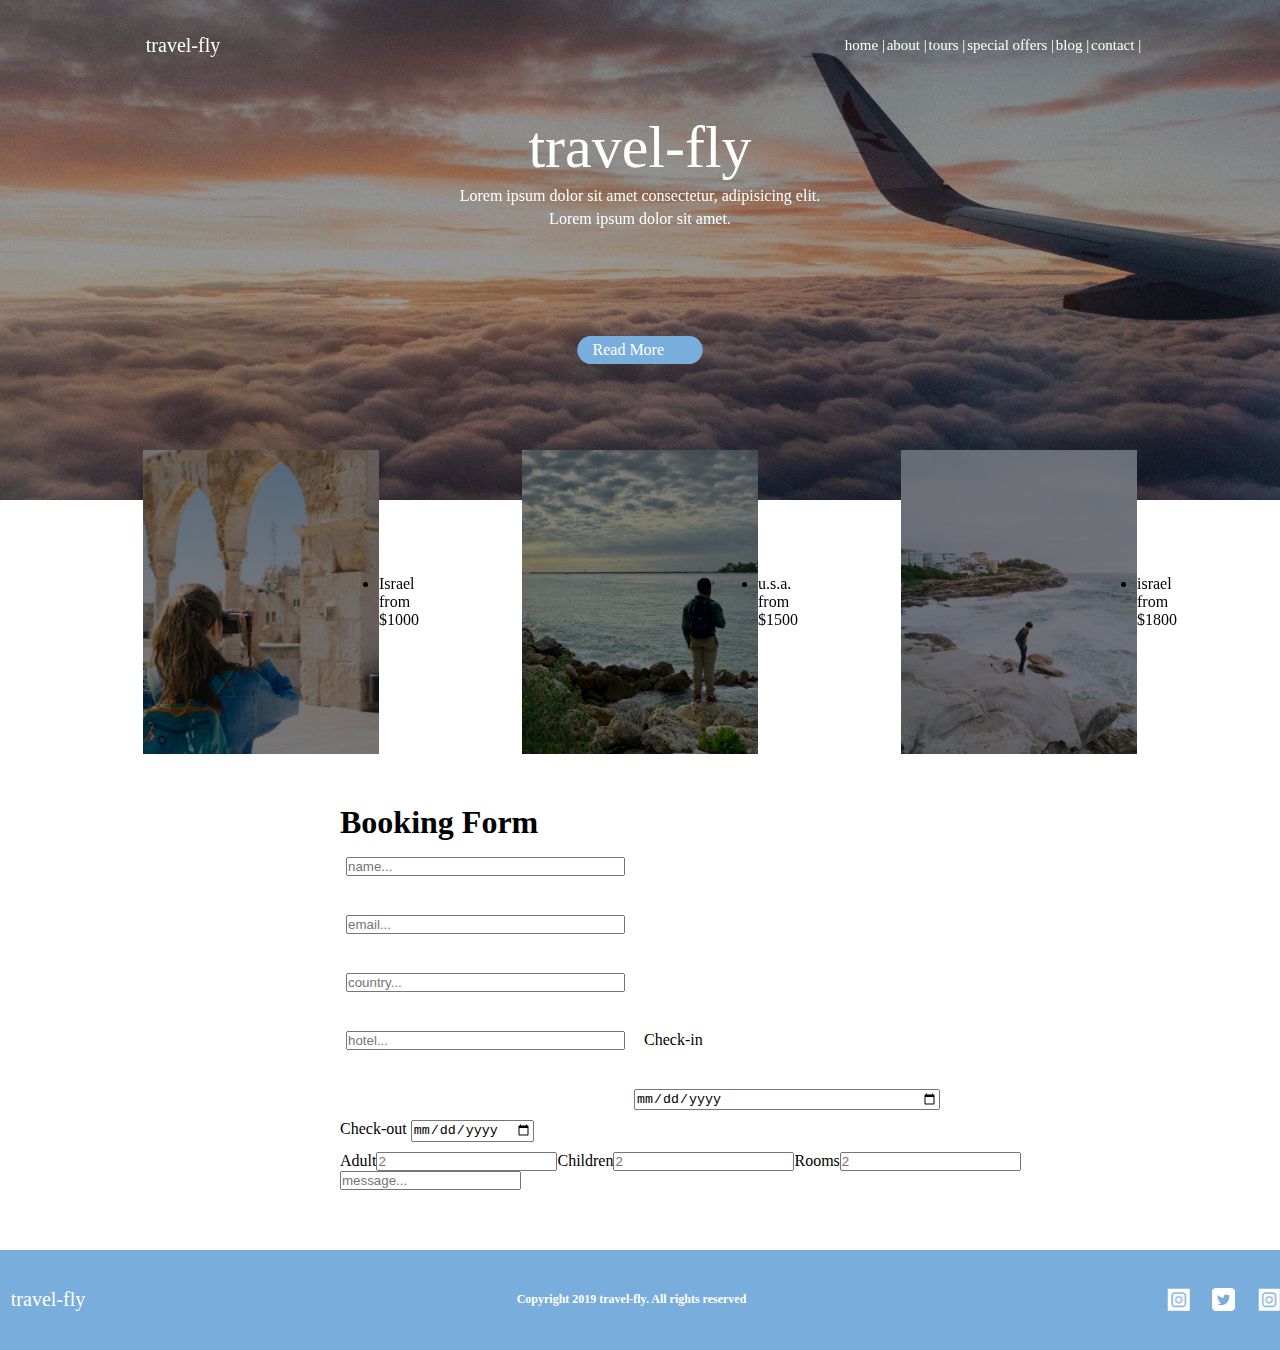
<file: index.html>
<!-- responsive vs adaptive, responsible is flexbile and uses %,  -->
<!-- media queries adapt to the site, esp when specified if you want something to be different depending on being mobile vs browser -->
<!-- ex -->




<!DOCTYPE html>
<html lang="en">
<head>
    <meta charset="UTF-8">
    <meta http-equiv="X-UA-Compatible" content="IE=edge">
    <meta name="viewport" content="width=device-width, initial-scale=1.0">
    <title>Homework 5</title>
    <link rel="stylesheet" href="css/style.css" />
</head>
<body>
<!-- outside div containing everything allows for easier centering, same with encompassing the home section in a div -->
    <div class="site-container">

    <!-- creating a nav and footer scss folder allows for them to exist on every page easier -->
    <nav>
        <div class="logo">travel-fly</div>
        <div class="links">
            <a href="index.html">HOME |</a>
            <a href="about.html">ABOUT |</a>
            <a href="#">TOURS |</a>
            <a href="#">SPECIAL OFFERS |</a>
            <a href="#">BLOG |</a>
            <a href="#">CONTACT |</a>
        </div>
        <!-- <div class="line-break"></div> -->
        <!-- <hr class="line-break"/> -->
    </nav>

    <div class="home">

        <section class="hero">
            
            <!-- <div class="hero-image" > <img src="/images/hero-image.png" alt=""> </div> -->
            <div class="hero-text">
                <ul>
                <li class="travel-fly">travel-fly</li>
                <li class="top-text">Lorem ipsum dolor sit amet consectetur, adipisicing elit.</li>
                <li class="bottom-text">Lorem ipsum dolor sit amet.</li>
            </ul>

            </div>
           
            <div class="learn-more"> <a href="#"> Learn More </a></div>
        </section>


        <section class="promo-trips">
            
            <div class="israel">
                <img src="images/israel.png" alt="">
                <li>
                    <ul>Israel</ul>
                    <ul>from $1000</ul>
                </li>
            </div>

            <div class="usa">
                <img src="images/usa.png" alt="">
                <li>
                    <ul>u.s.a.</ul>
                    <ul>from $1500</ul>
                </li>
            </div>
            <div class="australia">
                <img src="images/australia.png" alt="">
                <li>
                    <ul>israel</ul>
                    <ul>from $1800</ul>
                </li>
            </div>
        </section>


        <section class="booking">
            <div class="booking-wrapper">
                <h1>Booking Form</h1>
                
                <div class="inlined-label">
                    <input type="text" placeholder="name..." min=" " required>
                </div>

                <div class="inlined-label">
                    <input type="text" placeholder="email..." min=" " required>
                </div>
                
                <div class="inlined-label">
                    <input type="text" placeholder="country..." min=" " required>
                </div>

                <div class="inlined-label">
                    <input type="text" placeholder="hotel..." min=" " required>
                </div>
                    <label class="move-over">Check-in</label>
                    <input class="move-over-again" type="date">
                <hr>
                    <label class="move-over">Check-out</label>
                    <input type="date">
                <hr>
                
                <div class="flexyflex">
                    <label class="persons">Adult</label>
                    <input class="size" type="number" placeholder="2"size="5">

                <label class="persons">Children</label>
                <input type="number" placeholder="2" size="5">
                <label class="persons">Rooms</label>
                <input type="number" placeholder="2"size="5">
                </div>
            

                    <div class="inlined-label-comment">
                        <input type="text" placeholder="message..." min=" " required>
                    </div> 
                <hr>

                <div class="read-more"> <a href="#"> Read More </a></div>
            </div>





            </div>
        </section>
    </div>



    <footer>
        <div class="logo">travel-fly</div>
        <div class="texty-text">Copyright 2019 travel-fly. All rights reserved</div>
        <div class="social-logo">
                <img src="images/insta.png" alt="">
                <img src="images/twitter.png" alt="">
            
                <img src="images/insta.png" alt="">
        </div>
        </div>
    </footer>

</div>
</body>
</html>
</file>
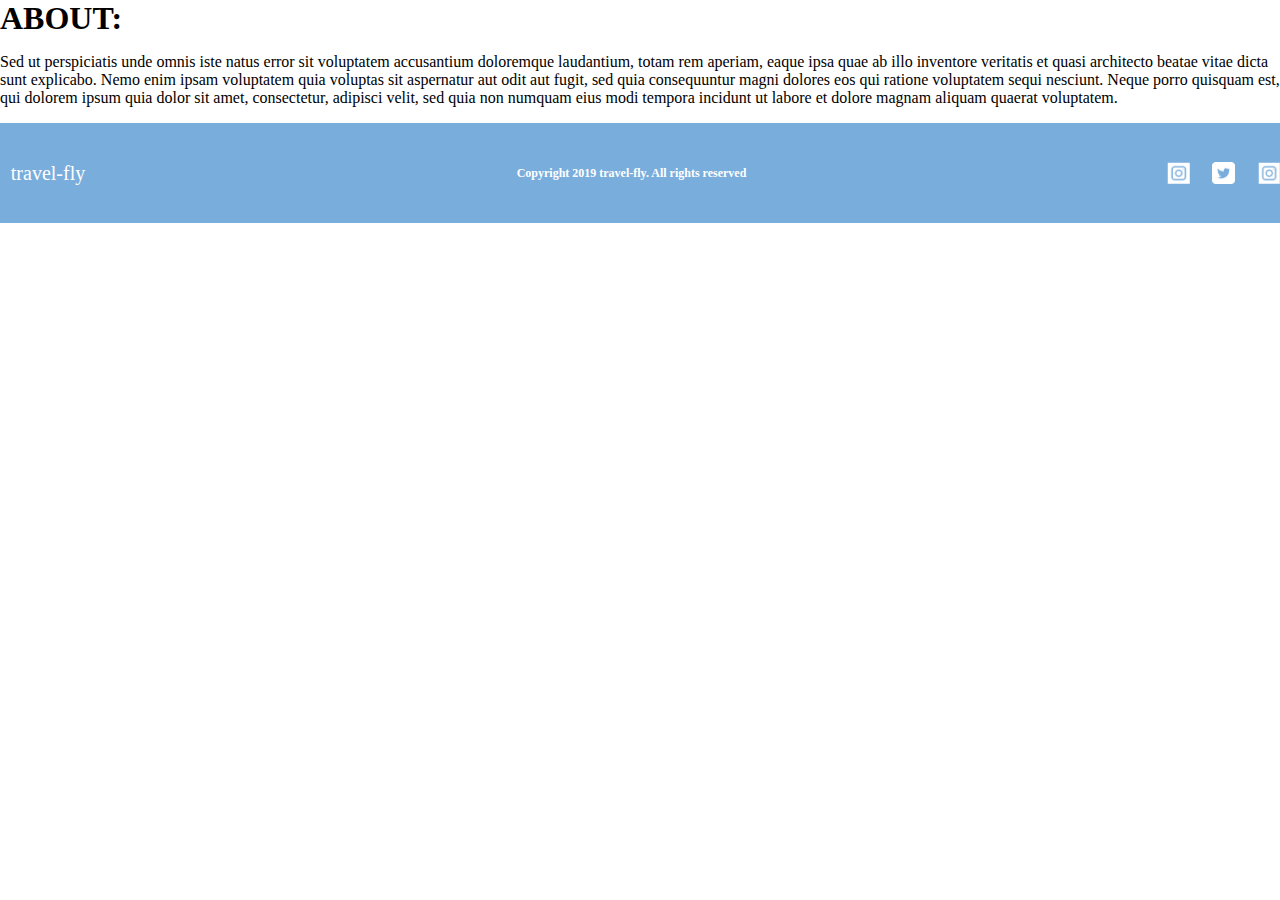
<file: about.html>
<!DOCTYPE html>
<html lang="en">
<head>
    <meta charset="UTF-8">
    <meta http-equiv="X-UA-Compatible" content="IE=edge">
    <meta name="viewport" content="width=device-width, initial-scale=1.0">
    <title>About HW5</title>
    <link rel="stylesheet" href="css/style.css" />
</head>
<body>
    <div class="about-container">

        <nav>
            <div class="logo">travel-fly</div>
            <div class="links">
                <a href="index.html">HOME |</a>
                <a href="about.html">ABOUT |</a>
                <a href="#">TOURS |</a>
                <a href="#">SPECIAL OFFERS |</a>
                <a href="#">BLOG |</a>
                <a href="#">CONTACT</a>
            </div>
            <!-- <div class="line-break"></div> -->
            <!-- <hr class="line-break"/> -->
        </nav>

        <div class="about">
            <div class="aboutParagraph">
                <h1>ABOUT:</h1>
                <p>
                    Sed ut perspiciatis unde omnis iste natus error sit voluptatem
                    accusantium doloremque laudantium, totam rem aperiam, eaque ipsa
                    quae ab illo inventore veritatis et quasi architecto beatae vitae
                    dicta sunt explicabo. Nemo enim ipsam voluptatem quia voluptas sit
                    aspernatur aut odit aut fugit, sed quia consequuntur magni dolores
                    eos qui ratione voluptatem sequi nesciunt. Neque porro quisquam est,
                    qui dolorem ipsum quia dolor sit amet, consectetur, adipisci velit,
                    sed quia non numquam eius modi tempora incidunt ut labore et dolore
                    magnam aliquam quaerat voluptatem.

                </p>
            </div>
        </div>





        
        <footer>
            <div class="logo">travel-fly</div>
            <div class="texty-text">Copyright 2019 travel-fly. All rights reserved</div>
            <div class="social-logo">
                    <img src="images/insta.png" alt="">
                    <img src="images/twitter.png" alt="">
                
                    <img src="images/insta.png" alt="">
            </div>
            </div>
        </footer>

    </div>



</body>
</html>
</file>
<file: css/style.css>
* {
    margin: 0;
    padding: 0;
    -webkit-box-sizing: border-box;
            box-sizing: border-box;
  }
  
  html, body {
    height: 100%;
  }
  
  h1, h2, h3, h4, h5, h6, p {
    margin-bottom: 16px;
  }
  
  .site-container {
    max-width: 1280px;
    margin: 0 auto;
    min-height: 500px;
  }
  
  nav {
    position: fixed;
    height: 90px;
    max-width: 1006px;
    left: 0;
    right: 0;
    margin-left: auto;
    margin-right: auto;
    display: -webkit-box;
    display: -ms-flexbox;
    display: flex;
    -webkit-box-align: center;
        -ms-flex-align: center;
            align-items: center;
    -webkit-box-pack: justify;
        -ms-flex-pack: justify;
            justify-content: space-between;
    font-family: "Gill Sans";
    font-size: 15px;
    text-transform: lowercase;
  }
  nav .logo {
    font-size: 20px;
    width: 92px;
    height: 42px;
    display: -webkit-box;
    display: -ms-flexbox;
    display: flex;
    -webkit-box-align: center;
        -ms-flex-align: center;
            align-items: center;
    -webkit-box-pack: space-evenly;
        -ms-flex-pack: space-evenly;
            justify-content: space-evenly;
    color: white;
  }
  nav .links {
    max-width: 524px;
    font-size: 15px;
    height: 42px;
    width: 300px;
    display: -webkit-box;
    display: -ms-flexbox;
    display: flex;
    -webkit-box-align: center;
        -ms-flex-align: center;
            align-items: center;
    -webkit-box-pack: space-evenly;
        -ms-flex-pack: space-evenly;
            justify-content: space-evenly;
    color: #ffffff;
    text-decoration: none;
  }
  nav .links a {
    color: white;
    text-decoration: none;
  }
  
  footer {
    min-height: 100px;
    max-width: 100%;
    background-color: #79ADDC;
    display: -webkit-box;
    display: -ms-flexbox;
    display: flex;
    -webkit-box-align: center;
        -ms-flex-align: center;
            align-items: center;
    -webkit-box-pack: justify;
        -ms-flex-pack: justify;
            justify-content: space-between;
    font-family: "Gill Sans";
    color: white;
  }
  footer .logo {
    width: 96px;
    height: 42px;
    font-size: 20px;
    display: -webkit-box;
    display: -ms-flexbox;
    display: flex;
    -webkit-box-align: center;
        -ms-flex-align: center;
            align-items: center;
    -webkit-box-pack: space-evenly;
        -ms-flex-pack: space-evenly;
            justify-content: space-evenly;
    color: white;
  }
  footer .texty-text {
    font-weight: bold;
    width: 236;
    height: 16px;
    display: -webkit-box;
    display: -ms-flexbox;
    display: flex;
    -webkit-box-align: center;
        -ms-flex-align: center;
            align-items: center;
    -webkit-box-pack: space-evenly;
        -ms-flex-pack: space-evenly;
            justify-content: space-evenly;
    color: white;
    font-size: 12px;
  }
  footer .social-logo {
    width: 113px;
    display: -webkit-box;
    display: -ms-flexbox;
    display: flex;
    -webkit-box-pack: justify;
        -ms-flex-pack: justify;
            justify-content: space-between;
  }
  footer .social-logo img {
    height: 22.5px;
    height: 22.5px;
  }
  @media only screen and (max-width: 800px) {
    footer {
      -webkit-box-orient: vertical;
      -webkit-box-direction: normal;
          -ms-flex-direction: column;
              flex-direction: column;
      padding: 20px;
    }
  }
  
  .home .hero {
    font-family: "Gill Sans";
    height: 500px;
    background-image: url(../images/hero-image.png);
    background-size: cover;
    background-color: none;
    display: -webkit-box;
    display: -ms-flexbox;
    display: flex;
    -webkit-box-align: center;
        -ms-flex-align: center;
            align-items: center;
    text-align: center;
    -webkit-box-pack: center;
        -ms-flex-pack: center;
            justify-content: center;
    margin: auto 0;
  }
  .home .hero .hero-text {
    color: white;
    font-family: "Gill Sans";
    text-align: center;
    -webkit-box-align: center;
        -ms-flex-align: center;
            align-items: center;
    display: -webkit-box;
    display: -ms-flexbox;
    display: flex;
    -ms-flex-pack: distribute;
        justify-content: space-around;
    text-decoration: none;
    position: absolute;
    top: 170px;
    left: 50%;
    -webkit-transform: translate(-50%, -50%);
            transform: translate(-50%, -50%);
  }
  .home .hero .hero-text .travel-fly {
    text-decoration: none;
    font-size: 60px;
    list-style: none;
    font-weight: 400;
  }
  .home .hero .hero-text .top-text {
    padding: 5px;
    -webkit-box-align: center;
        -ms-flex-align: center;
            align-items: center;
    display: -webkit-box;
    display: -ms-flexbox;
    display: flex;
    -webkit-box-pack: center;
        -ms-flex-pack: center;
            justify-content: center;
    text-align: center;
  }
  .home .hero .hero-text .bottom-text {
    -webkit-box-align: center;
        -ms-flex-align: center;
            align-items: center;
    display: -webkit-box;
    display: -ms-flexbox;
    display: flex;
    -ms-flex-pack: distribute;
        justify-content: space-around;
    text-align: center;
  }
  .home .hero .learn-more {
    width: 125px;
    padding: 5px 15px;
    background-color: #79ADDC;
    color: white;
    text-align: center;
    border-radius: 25px;
    position: absolute;
    top: 350px;
    left: 50%;
    -webkit-transform: translate(-50%, -50%);
            transform: translate(-50%, -50%);
  }
  .home .hero .learn-more a {
    text-decoration: none;
    color: white;
    display: -webkit-box;
    display: -ms-flexbox;
    display: flex;
    -webkit-box-align: center;
        -ms-flex-align: center;
            align-items: center;
    -webkit-box-pack: justify;
        -ms-flex-pack: justify;
            justify-content: space-between;
  }
  .home .promo-trips {
    margin-top: -50px;
    min-height: 304px;
    position: relative;
    display: -webkit-box;
    display: -ms-flexbox;
    display: flex;
    -webkit-box-pack: space-evenly;
        -ms-flex-pack: space-evenly;
            justify-content: space-evenly;
  }
  .home .promo-trips img {
    width: 236px;
    height: 304px;
    display: -webkit-box;
    display: -ms-flexbox;
    display: flex;
    -webkit-box-align: center;
        -ms-flex-align: center;
            align-items: center;
    -webkit-box-pack: justify;
        -ms-flex-pack: justify;
            justify-content: space-between;
  }
  .home .promo-trips .israel {
    width: 236px;
    height: 304px;
    display: -webkit-box;
    display: -ms-flexbox;
    display: flex;
    -webkit-box-align: center;
        -ms-flex-align: center;
            align-items: center;
    -webkit-box-pack: justify;
        -ms-flex-pack: justify;
            justify-content: space-between;
  }
  .home .promo-trips .usa {
    width: 236px;
    height: 304px;
    display: -webkit-box;
    display: -ms-flexbox;
    display: flex;
    -webkit-box-align: center;
        -ms-flex-align: center;
            align-items: center;
    -webkit-box-pack: justify;
        -ms-flex-pack: justify;
            justify-content: space-between;
  }
  .home .promo-trips .australia {
    width: 236px;
    height: 304px;
    display: -webkit-box;
    display: -ms-flexbox;
    display: flex;
    -webkit-box-align: center;
        -ms-flex-align: center;
            align-items: center;
    -webkit-box-pack: justify;
        -ms-flex-pack: justify;
            justify-content: space-between;
  }
  .home .booking {
    min-height: 400px;
    background-color: white;
    padding: 50px;
  }
  .home .booking .booking-wrapper {
    max-width: 600px;
    margin: 0 auto;
    background-color: white;
  }
  .home .booking .booking-wrapper .read-more {
    width: 125px;
    padding: 5px 15px;
    background-color: #79ADDC;
    color: white;
    display: -webkit-box;
    display: -ms-flexbox;
    display: flex;
    -webkit-box-align: center;
        -ms-flex-align: center;
            align-items: center;
    -webkit-box-pack: justify;
        -ms-flex-pack: justify;
            justify-content: space-between;
    text-align: center;
    border-radius: 25px;
    position: absolute;
    top: 350px;
    left: 50%;
    -webkit-transform: translate(-50%, -50%);
            transform: translate(-50%, -50%);
  }
  .home .booking .booking-wrapper .read-more a {
    text-decoration: none;
    color: white;
    display: -webkit-box;
    display: -ms-flexbox;
    display: flex;
    -webkit-box-align: center;
        -ms-flex-align: center;
            align-items: center;
    -webkit-box-pack: justify;
        -ms-flex-pack: justify;
            justify-content: space-between;
  }
  .home .booking .booking-wrapper .flexyflex {
    -webkit-box-pack: justify;
        -ms-flex-pack: justify;
            justify-content: space-between;
    display: -webkit-box;
    display: -ms-flexbox;
    display: flex;
    -webkit-box-align: center;
        -ms-flex-align: center;
            align-items: center;
  }
  .home .booking .booking-wrapper .flexyflex .size {
    size: 5;
  }
  .home .booking .booking-wrapper .inlined-label {
    width: 49%;
    height: 58px;
    display: inline-block;
    margin-left: 1%;
    font-family: "Gill Sans";
  }
  .home .booking .booking-wrapper .inlined-label input {
    width: 95%;
    display: inline-block;
  }
  .home .booking .booking-wrapper .move-over-again {
    width: 51%;
    float: right;
  }
  .home .booking .booking-wrapper .inlined-label-comment {
    width: 100%;
  }
  .home .booking .booking-wrapper hr {
    border: 0px;
    clear: both;
    visibility: hidden;
    padding: 5px;
  }
  @media only screen and (max-width: 800px) {
    .home .promo-trips {
      -webkit-box-orient: vertical;
      -webkit-box-direction: normal;
          -ms-flex-direction: column;
              flex-direction: column;
      -webkit-box-pack: center;
          -ms-flex-pack: center;
              justify-content: center;
    }
    .home .promo-trips img {
      margin: 10px 10%;
      padding: 10px 10%;
    }
    .home .booking {
      -webkit-box-orient: vertical;
      -webkit-box-direction: normal;
          -ms-flex-direction: column;
              flex-direction: column;
      -webkit-box-pack: center;
          -ms-flex-pack: center;
              justify-content: center;
    }
    .home .booking .booking-wrapper {
      -webkit-box-orient: vertical;
      -webkit-box-direction: normal;
          -ms-flex-direction: column;
              flex-direction: column;
    }
    .home .booking .inlined-label-comment {
      -webkit-box-orient: vertical;
      -webkit-box-direction: normal;
          -ms-flex-direction: column;
              flex-direction: column;
    }
  }
</file>
